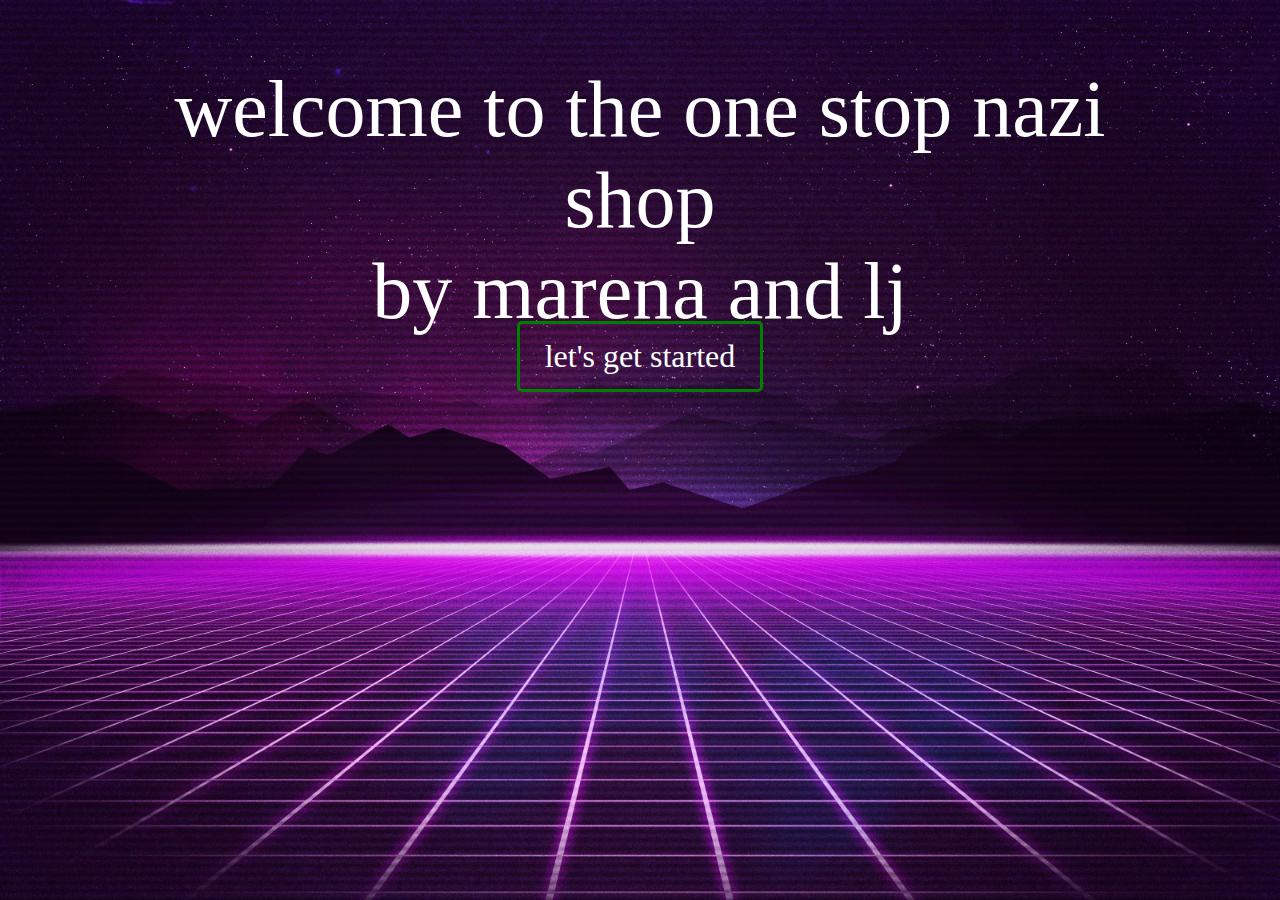
<file: index.html>
<!-- <!DOCTYPE html> -->
<html>
  <head>
    <meta charset="utf-8">
    <title>if ur reading this its too late</title>
    <link rel="stylesheet" href="style.css" type="text/css" >
  </head>
  <body>
    <div id="main_page1">

    <meta name="viewport" content="width=device-width, initial-scale=1">

     <div id="new_div">
       <div id="top_header1">
         <header>
           <header style="color:white;">welcome to the one stop nazi shop</header>
           <footer style="color:white;">by marena and lj</footer>
         </header>
       </div>

       <nav id="buttons">
           <ul>
             <li>
               <a id="button1" a href="https://idkimadethis.github.io/firstrealproject.github.io/index2.html">let's get started</a>
             </li>
           </ul>
        </nav>

  </body>
</html>
</file>
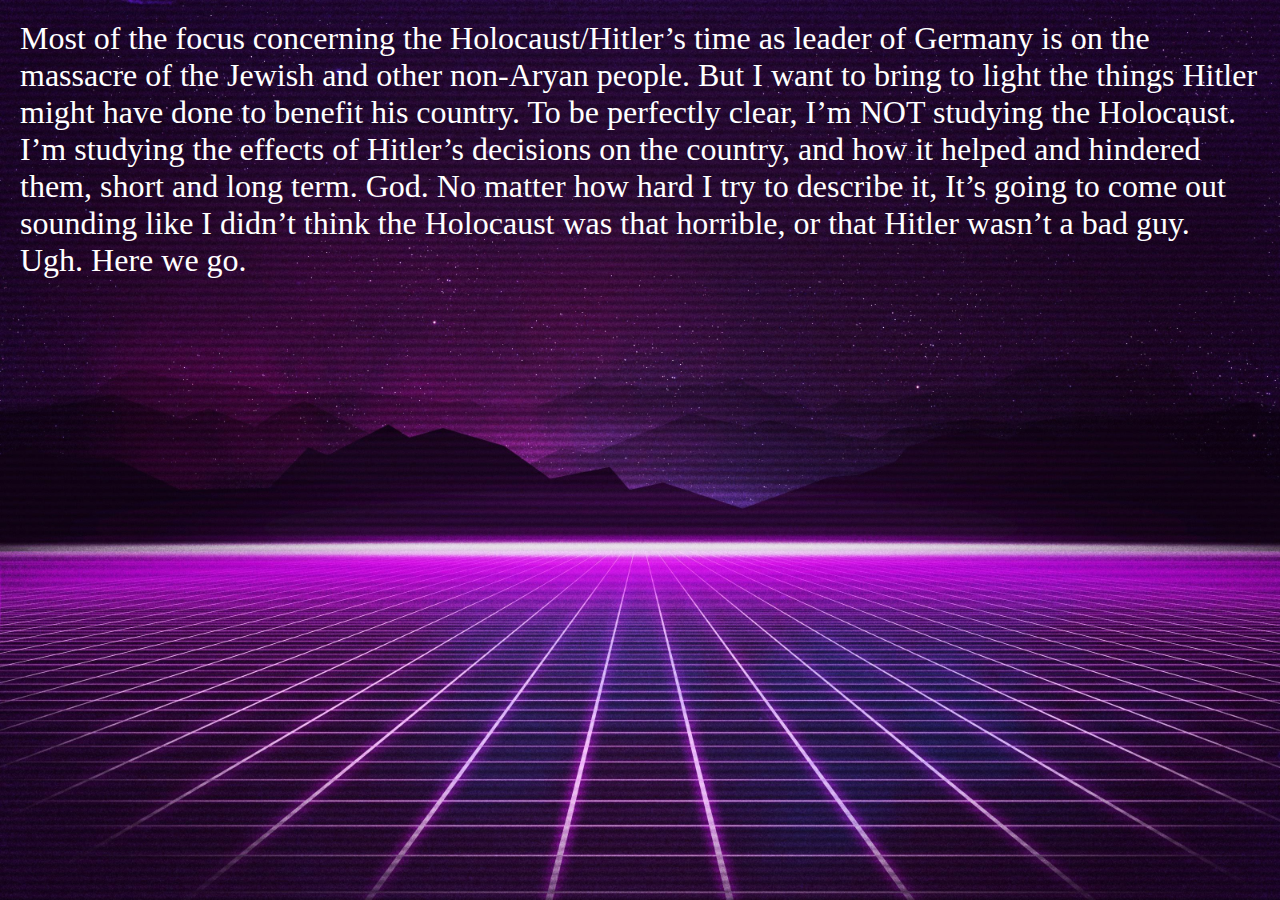
<file: index2.html>
<!-- <!DOCTYPE html> -->
<html>
  <head>
    <meta charset="utf-8">
    <title>if ur reading this its too late</title>
    <link rel="stylesheet" href="style.css" type="text/css" >
  </head>
  <body>
    <div id="main_page1">

    <meta name="viewport" content="width=device-width, initial-scale=1">

    <div id="new_div">

       <section id="middle_section2">
         <a>Most of the focus concerning the Holocaust/Hitler’s time as leader of Germany is on the massacre of the Jewish and other non-Aryan people.
            But I want to bring to light the things Hitler might have done to benefit his country. To be perfectly clear, I’m NOT studying the Holocaust.
             I’m studying the effects of Hitler’s decisions on the country, and how it helped and hindered them, short and long term.

God. No matter how hard I try to describe it, It’s going to come out sounding like I didn’t think the Holocaust was that horrible, or that Hitler wasn’t a bad guy.
 Ugh. Here we go.</a>
       </section>

      </div>
    </div>
  </body>
</html>
</file>
<file: style.css>
*{
  margin: 0px;
  padding: 0px;
}
h1{
  font: bold 20px arial;
}
h2{
  font: bold 14px arial;
}
header, section, footer, aside, nav, article, hgroup{
  display: block;
}
body{
  width: 100%;
  display: -webkit-box;
  -webkit-box-pack: center;
  /*text-align:center;*/
}
#main_page1{
  max-width:100%;
  margin:0px 0px;
  background-image: url("nice.gif");
  background-size: cover;
  background-attachment: fixed;
  display: -webkit-box;
  -webkit-box-orient: vertical;
  -webkit-box-flex: 1;
}
#main_page2{
  max-width:100%;
  margin:0px 0px;
  background-image: url("so.gif");
  background-size: cover;
  background-attachment: fixed;
  display: -webkit-box;
  -webkit-box-orient: vertical;
  -webkit-box-flex: 1;
}
#main_page3{
  max-width:100%;
  margin:0px 0px;
  background-image: url("smoothwater.gif");
  background-size: cover;
  background-attachment: fixed;
  display: -webkit-box;
  -webkit-box-orient: vertical;
  -webkit-box-flex: 1;
}
#main_page4{
  width: 60%;
  height: 300%;
  margin:0px 0px;
  background-image: url("smoothwater.gif");
  background-size: cover;
  background-attachment: fixed;
  display: -webkit-box;
  -webkit-box-orient: vertical;
  -webkit-box-flex: 1;
}
#main_page5{
  max-width:100%;
  margin:0px 0px;
  background-color:gray;
  background-size: cover;
  background-attachment: fixed;
  display: -webkit-box;
  -webkit-box-orient: vertical;
  -webkit-box-flex: 1;
}
#top_menu{
  text-align: center;
  position: -webkit-sticky;
  position: sticky;
  top: 0;
  /*background: #718388;*/
}
#top_menu li{
  display: inline-block;
  list-style: none;
  padding: 5px;
  font: bold 14px comic sans;
}
#top_menu2{
  text-align: center;
  position: -webkit-sticky;
  position: sticky;
  top: 0;
  background-color: black;
}
#top_menu2 li{
  display: inline-block;
  list-style: none;
  padding: 5px;
  font: bold 14px comic sans;
}
#home:link{
  font-size: 200%;
  background-color: yellow;
  border-radius: 5px;
  color: black;
  padding: 14px 25px;
  text-align: center;
  text-decoration: none;
  display: inline-block;
}
#home:visited{
  color: black;
  background-color: transparent;
  text-decoration: none;
}
#home:hover{
  color: yellow;
  border-radius: 5px;
  background-color: black;
  text-decoration: none;
  -webkit-transition-duration: 0.4s;
  transition-duration: 0.4s;
}
#home:active{
  color: red;
  background-color: black;
  text-decoration: none;
}
#Background:link {
  font-size: 200%;
  background-color: yellow;
  border-radius: 5px;
  color: black;
  padding: 14px 25px;
  text-align: center;
  text-decoration: none;
  display: inline-block;
}
#background:visited{
  color: black;
  background-color: transparent;
  text-decoration: none;
}
#background:hover{
  color: yellow;
  border-radius: 5px;
  background-color: black;
  text-decoration: none;
  -webkit-transition-duration: 0.4s;
  transition-duration: 0.4s;
}
#background:active{
  color: red;
  background-color: transparent;
  text-decoration: none;
}
#projectsandskills:link{
  font-size: 200%;
  border-radius: 5px;
  background-color: yellow;
  color: black;
  padding: 14px 25px;
  text-align: center;
  text-decoration: none;
  display: inline-block;
}
#projectsandskills:visited{
  color: black;
  background-color: transparent;
  text-decoration: none;
}
#projectsandskills:hover{
  color: yellow;
  border-radius: 5px;
  background-color: black;
  text-decoration: none;
  -webkit-transition-duration: 0.4s;
  transition-duration: 0.4s;
}
#projectsandskills:active{
  color: red;
  background-color: transparent;
  text-decoration: none;
}
#ContactMe:link {
  font-size: 200%;
  border-radius: 5px;
  background-color: yellow;
  color: black;
  padding: 14px 25px;
  text-align: center;
  text-decoration: none;
  display: inline-block;
}
#ContactMe:visited{
  color: black;
  background-color: transparent;
  text-decoration: none;
}
#ContactMe:hover{
  color: yellow;
  border-radius: 5px;
  background-color: black;
  text-decoration: none;
  -webkit-transition-duration: 0.4s;
  transition-duration: 0.4s;
}
#ContactMe:active{
  color: red;
  background-color: transparent;
  text-decoration: none;
}
#top_header2{
  background-image: inherit;
  background-size: inherit;
  background-repeat: inherit;
  font: comic;
  font-size: 300%;
  padding: 5% 5%;
  height: 35%;
  float: left;
  text-align: left;
}
#top_header1{
  font: comic;
  font-size: 500%;
  padding: 5% 10%;
  height: 25%;
  text-align: center;
}
#top_header{
  background-image: inherit;
  background-size: inherit;
  background-repeat: inherit;
  font: comic;
  font-size: 500%;
  padding: 10% 10%;
  height: 1%;
  text-align: center;
}
#header_style{
  font-style: impact
  color: white;
  font-size: 200%;
}
#buttons{
  text-align: center;
}
#button1 li{
  display: inline-block;
  list-style: none;
  font: bold 14px comic sans;
}
#button1:link {
  text-align: center;
  text-decoration: none;
  display: inline-block;
  margin: 50px auto;
  font-size: 200%;
  background-color: transparent;
  color: white;
  border: 3px solid green;
  border-radius: 5px;
  padding: 14px 25px;
  text-decoration: none;
}
#button1:visited{
    color: white;
    border: 3px solid green ;
    border-radius: 5px;
    padding: inherit;
    background-color: transparent;
    text-decoration: none;
}
#button1:hover {
  color: white;
  border:none;
  border-radius: 5px;
  background-color: green;
  text-decoration: none;
  -webkit-transition-duration: 0.2s;
  transition-duration: 0.2s;
}
#button1:active {
  background-color: #3e8e41;
  box-shadow: 0 5px #666;
  transform: translateY(4px);
}
#button2 li{
  display: inline-block;
  list-style: none;
  font: bold 14px comic sans;
}
#button2:link {
  text-align: center;
  text-decoration: none;
  display: inline-block;
  margin: 50px auto;
  font-size: 200%;
  background-color: white;
  color: green;
  border: 3px solid green;
  border-radius: 5px;
  padding: 14px 25px;
  text-decoration: none;
}
#button2:visited{
    color: green;
    border: 3px solid green ;
    border-radius: 5px;
    padding: inherit;
    background-color: transparent;
    text-decoration: none;
}
#button2:hover {
  color: white;
  border:none;
  border-radius: 5px;
  background-color: green;
  text-decoration: none;
  -webkit-transition-duration: 0.2s;
  transition-duration: 0.2s;
}
#button2:active {
  background-color: #3e8e41;
  box-shadow: 0 5px #666;
  transform: translateY(4px);
}
#first_section{
  /*-webkit-box-flex: 1;*/
  margin: 20px 400px;
  padding: 20px;
  text-align :left;
  text-decoration: none;
  font-size: 200%;
  color: white;
}
hgroup{
  text-align: center;
}
#godwhy{
  height: 50%;
  width: 100%;
}
#first_sectionb{
  -webkit-box-flex: 1;
  padding: 20px;
  text-align :left;
  text-decoration: none;
  font-size: 200%;
  color: white;
}
#middle_section{
  background-image: inherit;
  background-size: inherit;
  background-repeat: inherit;
  -webkit-box-flex: 1;
  padding: 20px;
  text-align :left;
  font-size: 200%;
  color: white;
}
#middle_section2{
  background-image: inherit;
  background-size: inherit;
  background-repeat: inherit;
  -webkit-box-flex: 1;
  padding: 20px;
  margin-bottom: 20%
  text-align :left;
  font-size: 200%;
  color: white;
}
#second_section{
  background-color: white;
  border: 1px solid blue;
  -webkit-box-flex: 1;
  margin: 20px;
  padding: 20px;
  text-align :center;
  font-style: arial;
}
table {
  border-collapse: collapse;
  width: 100%;
  font-style: arial;
  font-size: 150%;
}

th, td {
  text-align: left;
  padding: 8px;
}

tr:nth-child(even){background-color: #f2f2f2}

th {
  background-color: #4CAF50;
  color: white;
}
#footer{
  text-align: center;
  padding: 20px;
  border-top: 2px solid green;
}
#project1{
  color: white;
  font-size: 150%;
}
#project2{
  color: white;
  font-size: 100%;
}
</file>
